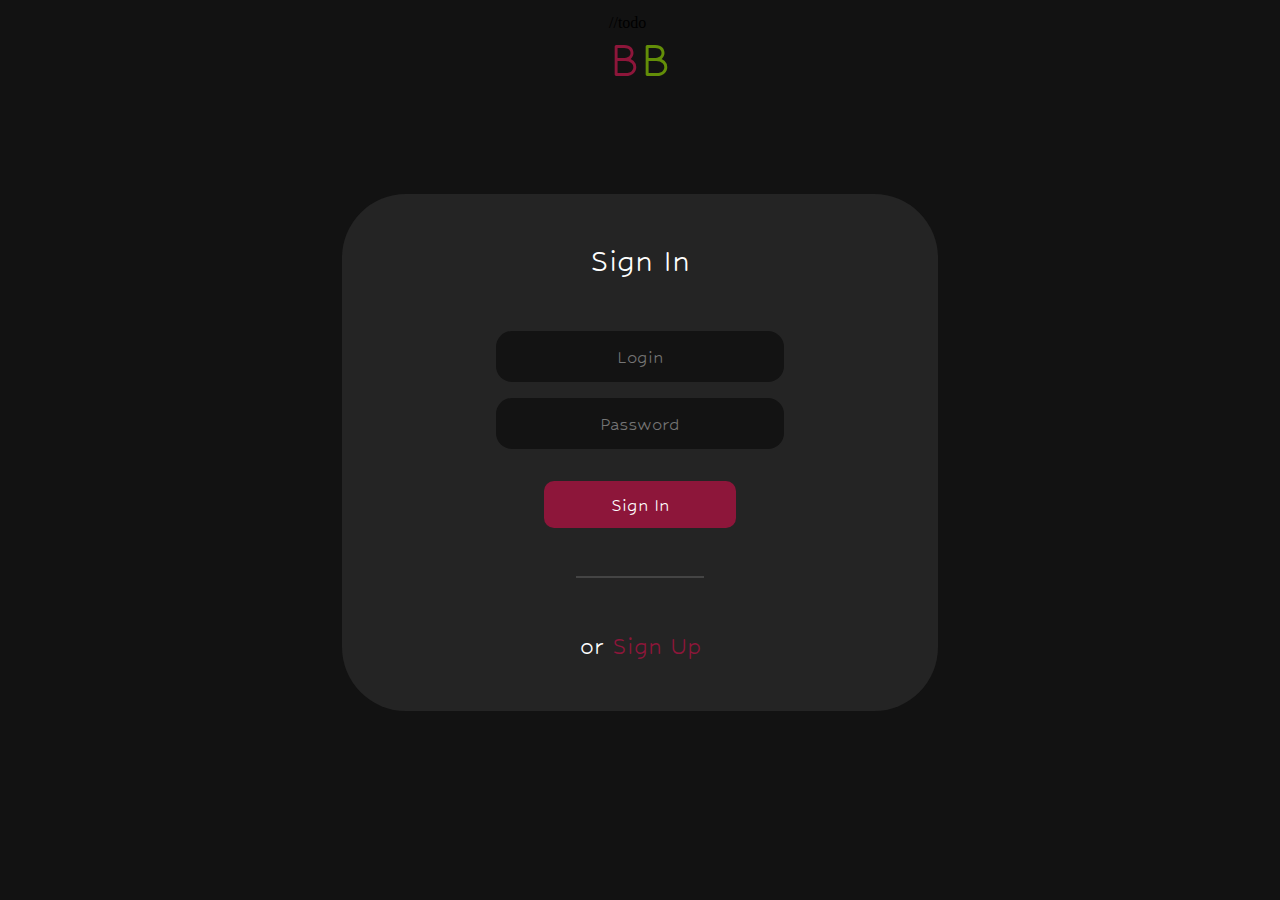
<file: src/routes/sign_in/index.html>
<!DOCTYPE html>
<html lang="en">

<head>
    <meta charset="UTF-8">
    <meta http-equiv="X-UA-Compatible" content="IE=edge">
    <meta name="viewport" content="width=device-width, initial-scale=1.0">
    <title>BookBox</title>
    <link rel="stylesheet" href="../../styles/global.css">
    <link rel="stylesheet" href="../../libs/components/header/style.css">
    <link rel="stylesheet" href="./style.css">
</head>

<body>
    <section id="header"></section>
    <section id="content">
        <div class="container">
            <h2 class="text">
                Sign In
            </h2>
            <form>
                <input type="text" class="text" placeholder="Login">
                <input type="password" class="text" placeholder="Password">
                <button class="sign-up-btn">
                    <h4 class="text">
                        Sign In
                    </h4>
                </button>
            </form>
            <div class="line"></div>
            <h3 class="text">
                or <a href="../sign_up/index.html"><span class="text text-accent">Sign Up</span></a>
            </h3>
        </div>
    </section>
</body>
<script src="./script.js" type="module"></script>

</html>
</file>
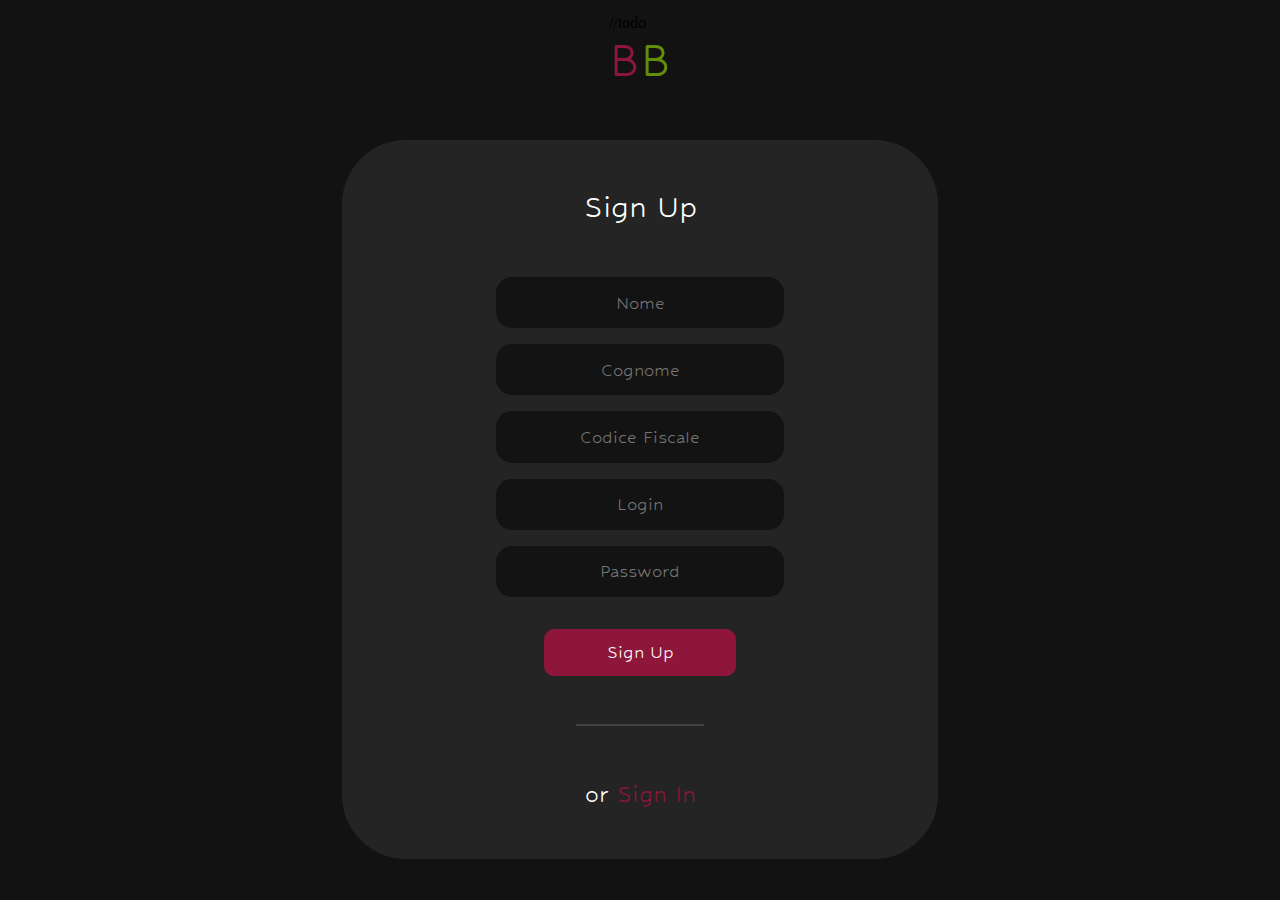
<file: src/routes/sign_up/index.html>
<!DOCTYPE html>
<html lang="en">

<head>
    <meta charset="UTF-8">
    <meta http-equiv="X-UA-Compatible" content="IE=edge">
    <meta name="viewport" content="width=device-width, initial-scale=1.0">
    <title>BookBox</title>
    <link rel="stylesheet" href="../../styles/global.css">
    <link rel="stylesheet" href="../../libs/components/header/style.css">
    <link rel="stylesheet" href="./style.css">
</head>

<body>
    <section id="header"></section>
    <section id="content">
        <div class="container">
            <h2 class="text">
                Sign Up
            </h2>
            <form>
                <input type="text" class="text name" placeholder="Nome">
                <input type="text" class="text lastname" placeholder="Cognome">
                <input type="text" class="text codice" placeholder="Codice Fiscale">
                <input type="text" class="text login" placeholder="Login">
                <input type="password" class="text password" placeholder="Password">
                <button class="sign-up-btn">
                    <h4 class="text">
                        Sign Up
                    </h4>
                </button>
            </form>
            <div class="line"></div>
            <h3 class="text">
                or <a href="../sign_in/index.html"><span class="text text-accent">Sign In</span></a>
            </h3>
        </div>
    </section>
</body>
<script src="./script.js" type="module"></script>

</html>
</file>
<file: src/libs/components/header/style.css>
header {
    height: 8vh;

    padding: 1rem 0;

    display: flex;
    align-items: center;
    justify-content: space-around;
    flex-direction: row;
}

div.header-block {
    display: flex;
    align-items: center;
    justify-content: space-between;
    flex-direction: row;
    gap: 6rem;
}

span.title-logo {
    display: flex;
    gap: -20px;
}

button.button-heading {
    padding: 0.4rem 1rem;
    border-radius: 10px;
    background-color: var(--background-extend);
    cursor: pointer;
}

button.button-heading:hover {
    background-color: var(--background-accent);
}

button.button-heading:hover > * {
    color: var(--text);
}
</file>
<file: src/routes/sign_in/style.css>
section#content {
    width: 100%;
    height: 100%;

    display: flex;
    align-items: center;
    justify-content: center;
}

div.container {
    display: flex;
    align-items: center;
    justify-content: space-around;
    flex-direction: column;
    gap: 3rem;

    margin-top: 10vh;
    border-radius: 4rem;
    padding: 5vh 12vw;

    background-color: var(--background-extend);
}

form {
    display: flex;
    align-items: center;
    justify-content: space-around;
    flex-direction: column;
    gap: 1rem;
}

button.sign-up-btn {
    width: 10rem;
    text-align: center;
    padding: 0.4rem 1rem;
    border-radius: 10px;

    margin-top: 1rem;

    background-color: var(--background-accent);
    cursor: pointer;
}

button.sign-up-btn:hover {
    background-color: var(--background-accent-extend);
}

button.sign-up-btn:hover>* {
    color: var(--text);
}

div.line {
    height: 2px;
    width: 10vw;

    background-color: var(--background-line);
}

input {
    width: 20vw;
    height: 2.4rem;

    margin: 0;
    border: 0;
    border-radius: 1rem;
    padding: 0.4rem 1rem;
    text-align: center;

    background-color: var(--background-input);
}
</file>
<file: src/routes/sign_up/style.css>
section#content {
    width: 100%;
    height: 100%;

    display: flex;
    align-items: center;
    justify-content: center;
}

div.container {
    display: flex;
    align-items: center;
    justify-content: space-around;
    flex-direction: column;
    gap: 3rem;

    margin-top: 4vh;
    border-radius: 4rem;
    padding: 5vh 12vw;

    background-color: var(--background-extend);
}

form {
    display: flex;
    align-items: center;
    justify-content: space-around;
    flex-direction: column;
    gap: 1rem;
}

button.sign-up-btn {
    width: 10rem;
    text-align: center;
    padding: 0.4rem 1rem;
    border-radius: 10px;

    margin-top: 1rem;

    background-color: var(--background-accent);
    cursor: pointer;
}

button.sign-up-btn:hover {
    background-color: var(--background-accent-extend);
}

button.sign-up-btn:hover>* {
    color: var(--text);
}

div.line {
    height: 2px;
    width: 10vw;

    background-color: var(--background-line);
}

input {
    width: 20vw;
    height: 2.4rem;

    margin: 0;
    border: 0;
    border-radius: 1rem;
    padding: 0.4rem 1rem;
    text-align: center;

    background-color: var(--background-input);
}
</file>
<file: src/styles/global.css>
@import url(./reset.css);
@import url(./vars.css);
@import url(./font.css);

body {
    background-color: var(--background);
}

.hidden {
    display: none;
}
</file>
